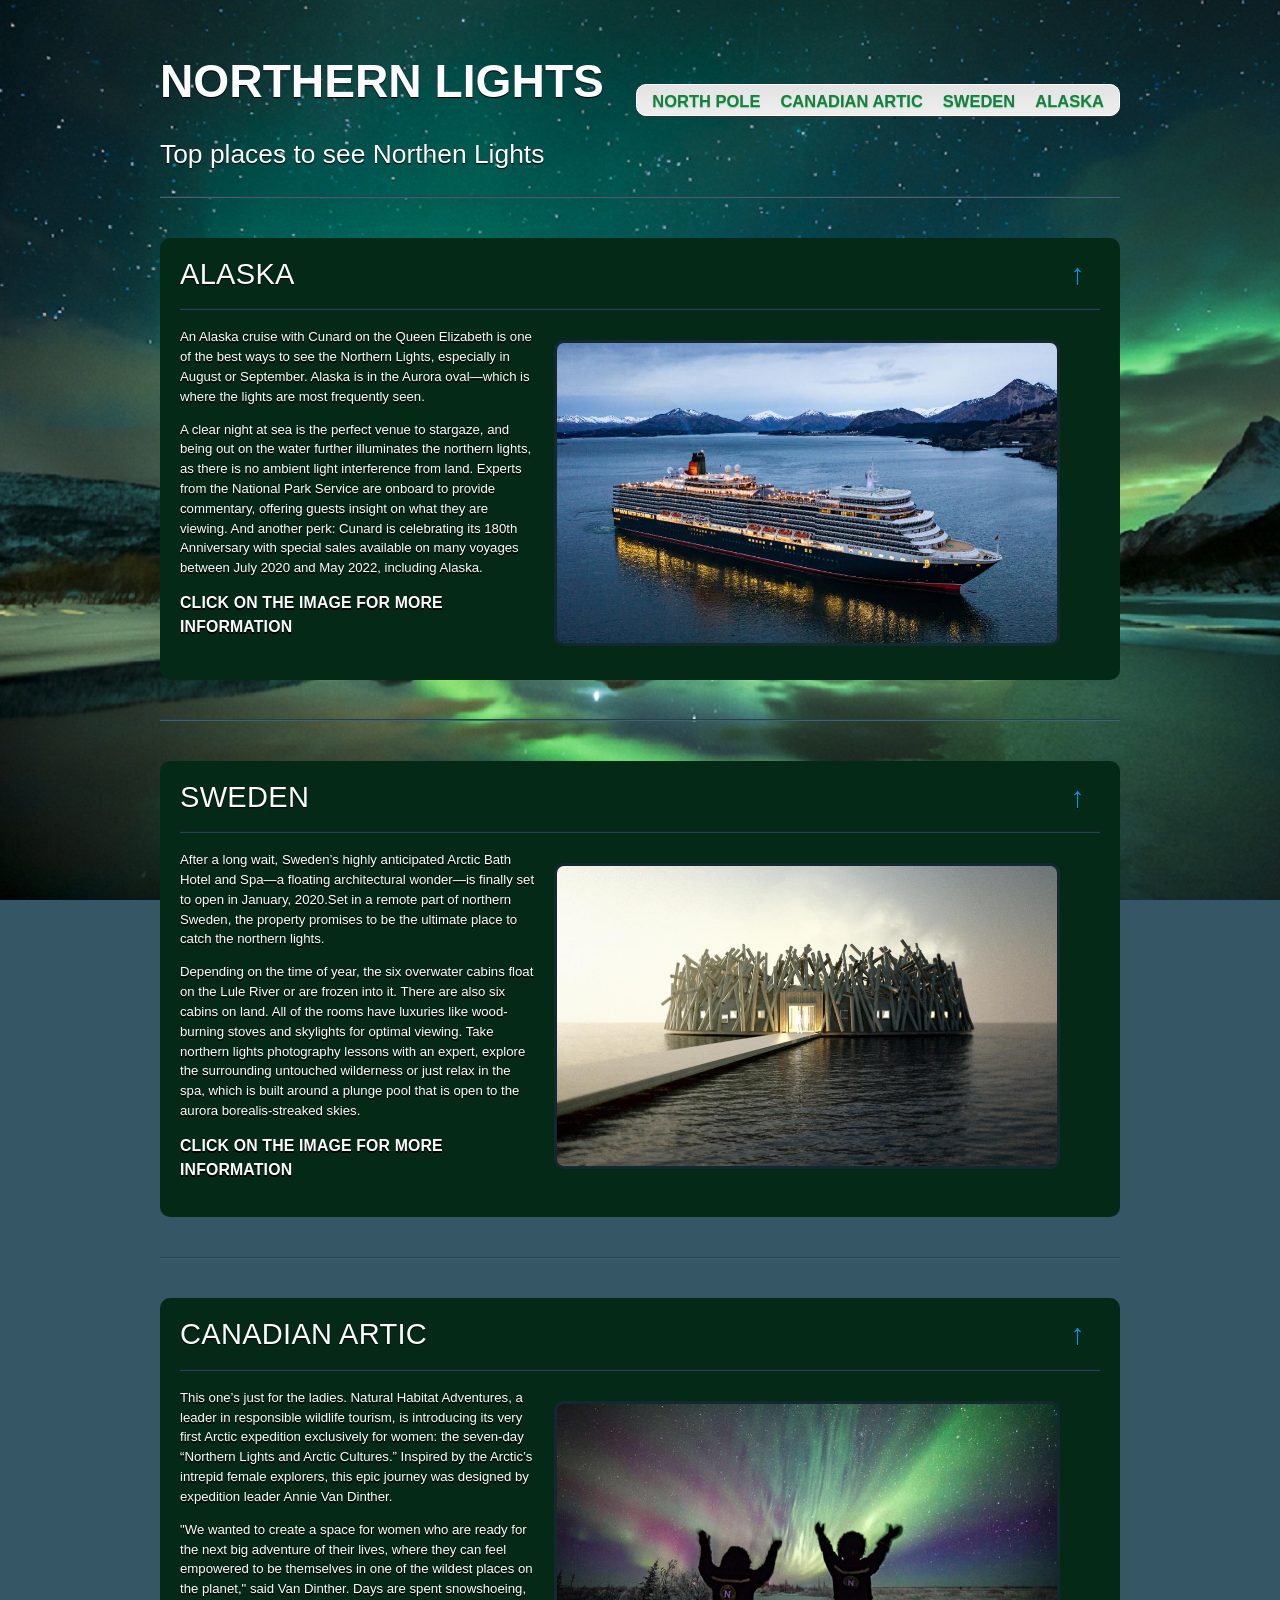
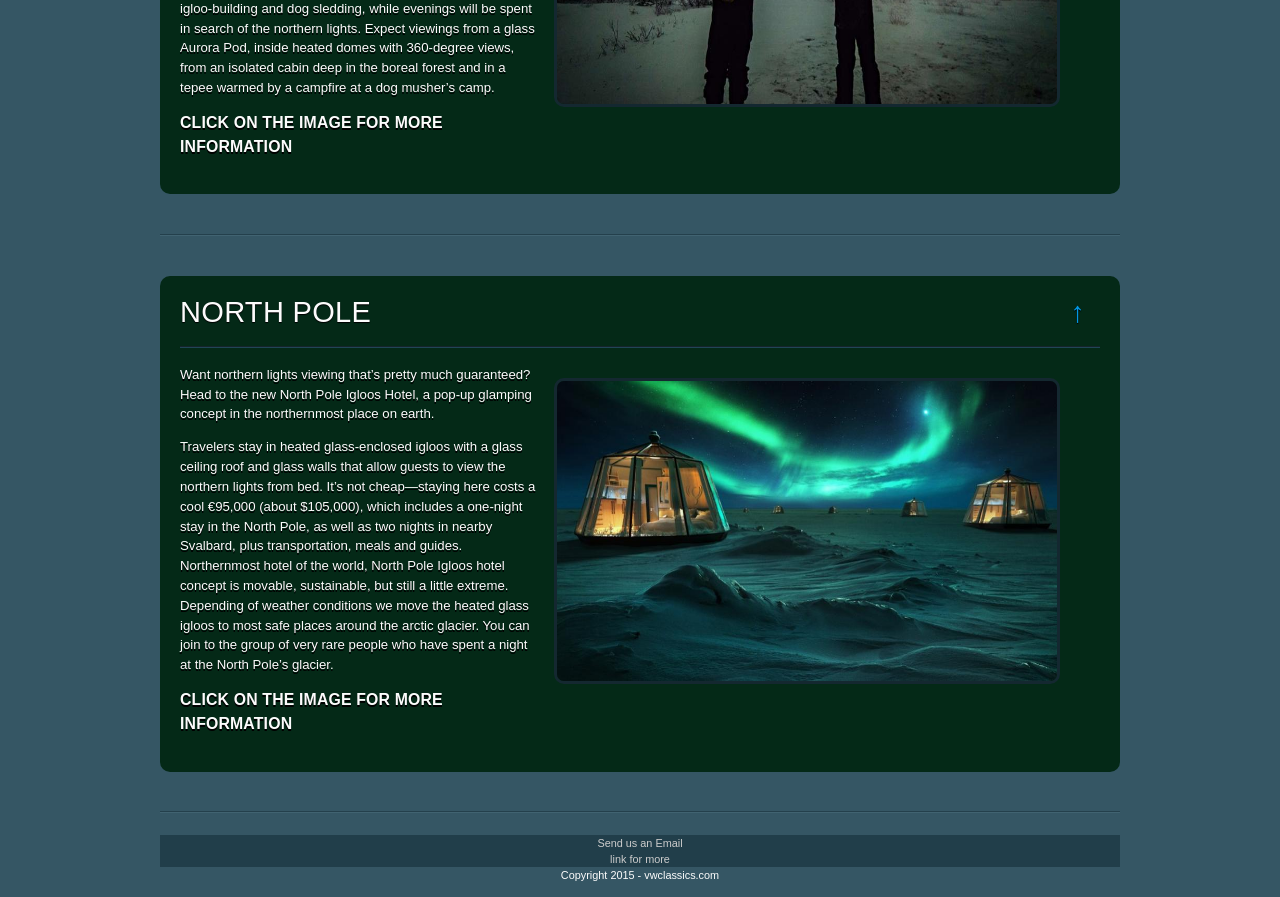
<file: index.html>
<!DOCTYPE html> <!-- The new doctype -->
<html>
    <head>
    
        <meta http-equiv="Content-Type" content="text/html; charset=utf-8" />
        
        <title>Top places to see Northern Lights</title>
        <link rel="icon" type="image/ico" href="images/nl.ico">
		<link rel="stylesheet" type="text/css" href="styles/normalize.css">
        <link rel="stylesheet" type="text/css" href="styles/main.css">
        
    </head>
    
    <body>
    	
    	<section id="page"> <!-- Defining the #page section with the section tag -->
    
            <header> <!-- Defining the header section of the page with the appropriate tag -->
            
                <hgroup>
					<h1>Northern Lights</h1>
					<h3>Top places to see Northen Lights</h3>
				</hgroup>
                                
                <nav class="clear"> <!-- The nav link semantically marks your main site navigation -->
                    <ul>
                        <li><a href="#article1">Alaska</a></li>
                        <li><a href="#article2">Sweden</a></li>
                        <li><a href="#article3">Canadian Artic</a></li>
						<li><a href="#article4">North Pole</a></li>
                    </ul>
                </nav>
            
            </header>
            
            <section id="articles"> <!-- A new section with the articles -->

				<!-- Article 1 start -->

                <div class="line"></div>  <!-- Dividing line -->
                
                <article id="article1"> <!-- The new article tag. The id is supplied so it can be scrolled into view. -->
                    <h2>Alaska<a class="go_up" href="#" class="up">&uparrow;</a></h2>

                    <div class="line"></div>
                    
                    <div class="articleBody clear">
                    
                    	<figure> <!-- The figure tag marks data (usually an image) that is part of the article -->
	                    	<a href="pages/cruise.html"><img src="images/cruise.jpg" width="500" height="300"></a>
                        </figure>
                        
                        <p>An Alaska cruise with Cunard on the Queen Elizabeth is one of the best ways to see the Northern Lights, especially in August or September. Alaska is 
						in the Aurora oval—which is where the lights are most frequently seen.</p>
                        <p> A clear night at sea is the perfect venue to stargaze, and being out on the water further illuminates the northern lights, as there  is no ambient
						light interference from land. Experts from the National Park Service are onboard to provide commentary, offering guests insight on what they are viewing.
						And another perk: Cunard is celebrating its 180th Anniversary with special sales available on many voyages between July 2020 and May 2022, 
						including Alaska.</p>
						<p class="pbold">Click on the image for more information</p>
                    </div>
                </article>
                
				<!-- Article 1 end -->


				<!-- Article 2 start -->

                <div class="line"></div>
                
                <article id="article2">
                    <h2>Sweden<a class="go_up" href="#" class="up">&uparrow;</a></h2>
                    
                    <div class="line"></div>
                    
                    <div class="articleBody clear">
                    	<figure>
	                    	<a href="pages/sweden.html"><img src="images/sweden.jpg" width="500" height="300" /></a>
                        </figure>
                        
                        <p>After a long wait, Sweden’s highly anticipated Arctic Bath Hotel and Spa—a floating architectural wonder—is finally set to open in January, 2020.Set in
						a remote part of northern Sweden, the property promises to be the ultimate place to catch the northern lights.</p>
                        <p> Depending on the time of year, the six overwater cabins float on the Lule River or are frozen into it. There are also six cabins on land. All of the 
						rooms have luxuries like wood-burning stoves and skylights for optimal viewing. Take northern lights  photography lessons with an expert, explore
						the surrounding untouched wilderness or just relax in the spa, which is built around a plunge pool that is open to the aurora borealis-streaked skies.</p>
						<p class="pbold">Click on the image for more information</p>
                    </div>
                </article>
                
				<!-- Article 2 end -->

				<!-- Article 3 start -->

                <div class="line"></div>
                
                <article id="article3">
                    <h2>Canadian Artic<a class="go_up" href="#" class="up">&uparrow;</a></h2>
                    
                    <div class="line"></div>
                    
                    <div class="articleBody clear">
                    	<figure>
	                    	<a href="pages/canadian.html"><img src="images/canadian.jpg" width="500" height="300" /></a>
                        </figure>
						
						<p>This one’s just for the ladies. Natural Habitat Adventures, a leader in responsible wildlife tourism, is introducing its very first Arctic expedition 
						exclusively for women: the seven-day “Northern Lights and Arctic Cultures.” Inspired by the Arctic’s intrepid female explorers, this epic
						journey was designed by expedition leader Annie Van Dinther.</p>
						<p>"We wanted to create a space for women who are ready for the next big adventure of their lives, where they can feel empowered to be themselves in one
						of the wildest places on the planet," said Van Dinther. Days are spent snowshoeing, igloo-building and dog sledding, while evenings will be spent in 
						search of the northern lights. Expect viewings from a glass Aurora Pod, inside heated domes with 360-degree views, from an isolated cabin deep in the
						boreal forest and in a tepee warmed by a campfire at a dog musher’s camp.</p>
                        <p class="pbold">Click on the image for more information</p>
                    </div>
                </article>
                
				<!-- Article 3 end -->

				<!-- Article 4 start -->

                <div class="line"></div>
                
                <article id="article4">
                    <h2>North Pole<a class="go_up" href="#" class="up">&uparrow;</a></h2>
                    
                    <div class="line"></div>
                    
                    <div class="articleBody clear">
                    	<figure>
	                    	<a href="pages/northpole.html"><img src="images/northpole.jpg" width="500" height="300" /></a>
                        </figure>
                        
                        <p>Want northern lights viewing that’s pretty much guaranteed? Head to the new North Pole Igloos Hotel, a pop-up glamping concept in the northernmost 
						place on earth.</p>
                        <p>Travelers stay in heated glass-enclosed igloos with a glass ceiling roof and glass walls that allow guests to view the northern lights from bed.
						It’s not cheap—staying here costs a cool €95,000 (about $105,000), which includes a one-night stay in the North Pole, as well as two nights in nearby 
						Svalbard, plus transportation, meals and guides. Northernmost hotel of the world, North Pole Igloos hotel concept is movable, sustainable, but still
						a little extreme. Depending of weather conditions we move the heated glass igloos to most safe places around the arctic glacier. You can join to the 
						group of very rare people who have spent a night at the North Pole’s glacier.</p>
						<p class="pbold">Click on the image for more information</p>
                    </div>
                </article>
                
				<!-- Article 4 end -->

            </section>

        <footer> <!-- Marking the footer section -->

           <div class="line"></div>
           <a href="mailto:vyasabhishek@example.com">Send us an Email</a>
           <a href="https://www.forbes.com/sites/laurabegleybloom/2020/12/30/best-places-to-see-the-northern-lights-in-2020/#2c7f1b677d71">link for more</a>
           
           <p>Copyright 2015 - vwclassics.com</p> <!-- Change the copyright notice -->
         
        </footer>
            
		</section> <!-- Closing the #page section -->
        
    </body>
</html>
</file>
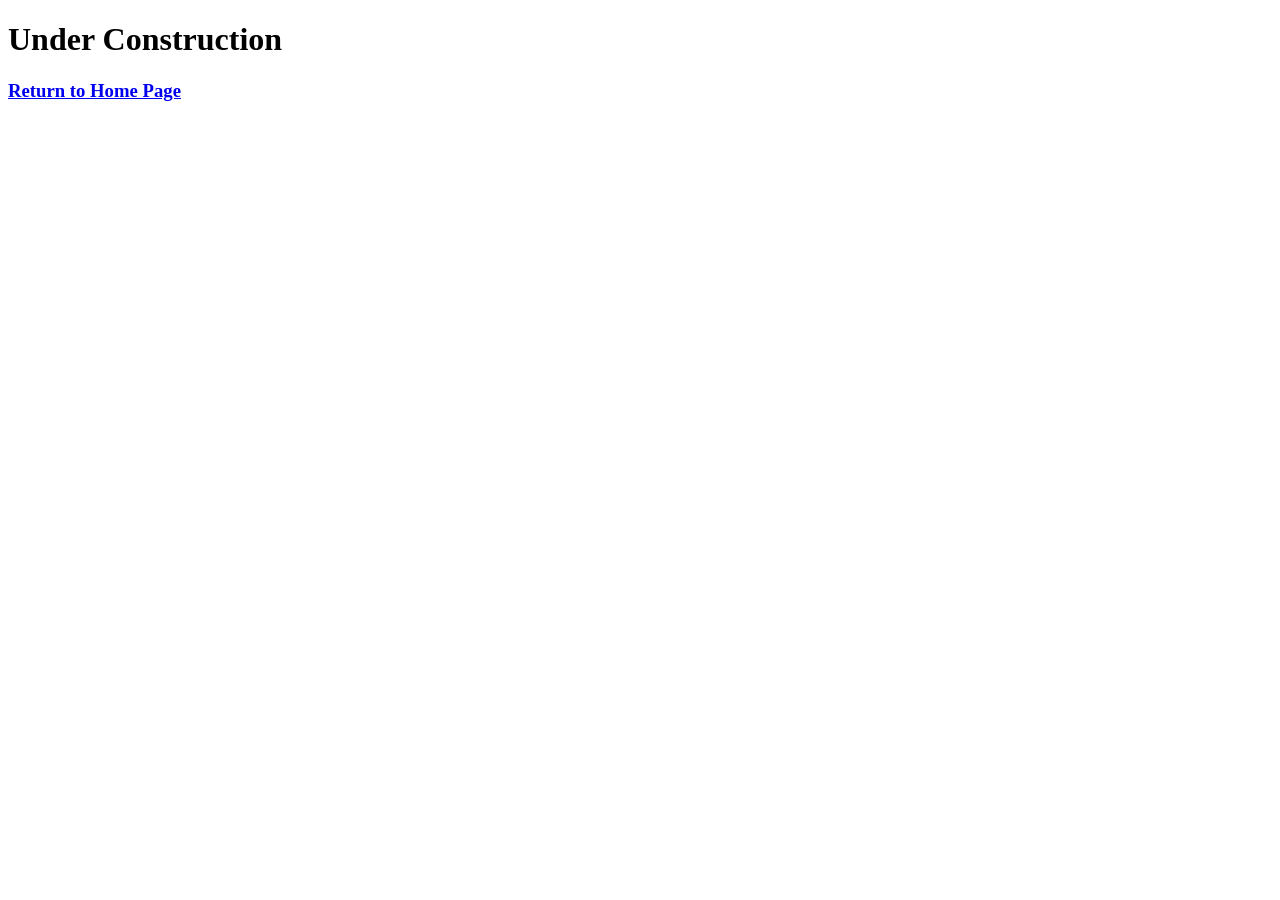
<file: pages/canadian.html>
<!DOCTYPE html> <!-- The new doctype -->
<html>
    <head>
		<title>Canadian Artic</title>
	</head>
	
	<body>
		<h1> Under Construction </h1>
		<h3><a href="../default.html" src="Home page">Return to Home Page</a></h3>
	<body>
</html>
</file>
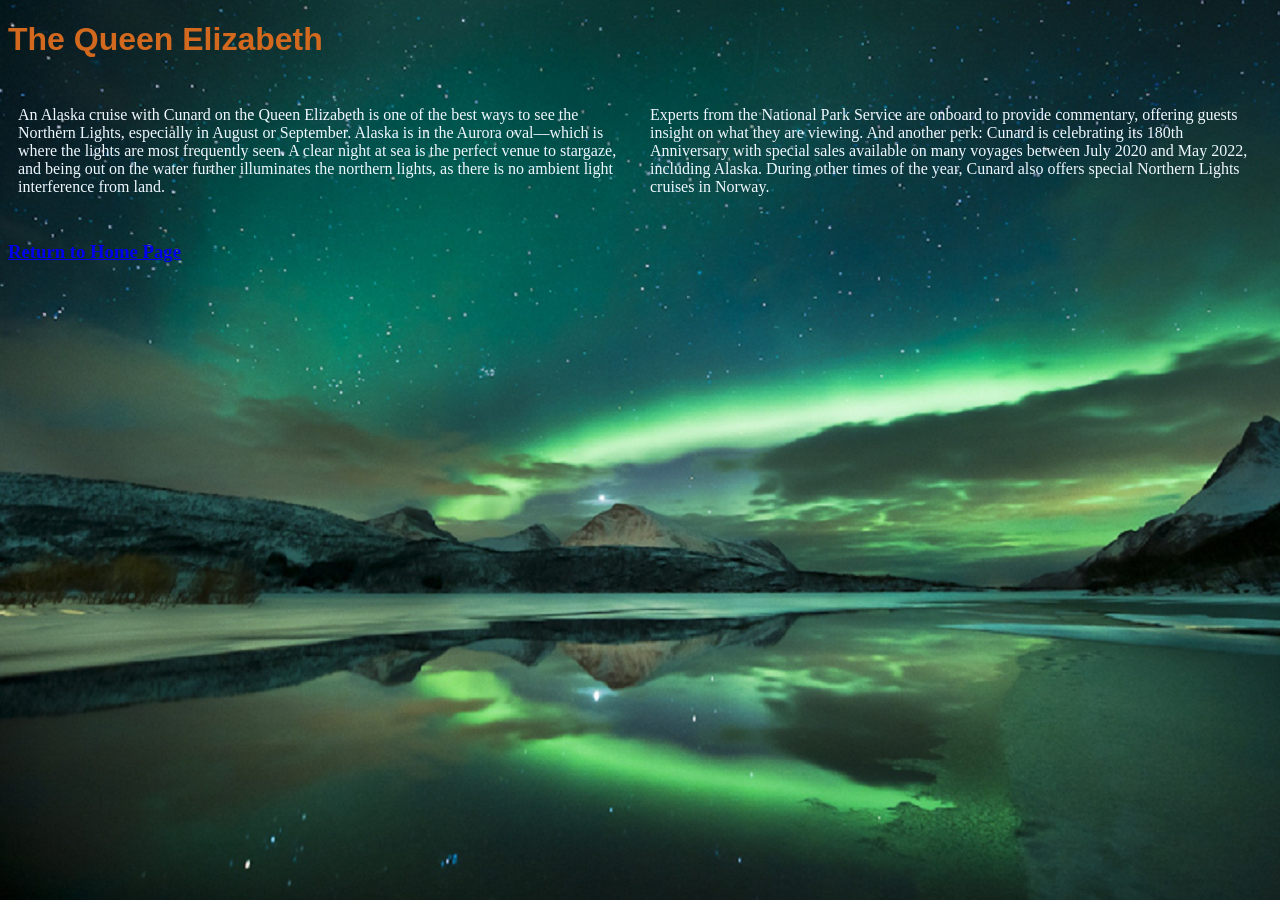
<file: pages/cruise.html>
<!DOCTYPE html> <!-- The new doctype -->
<html>
    <head>
		<title>Norhtern lights Cruise</title>
		<link rel="stylesheet" type="text/css" href="../styles/cruise.css">
	</head>
		
	<body>
		<h1> The Queen Elizabeth </h1>
		<div class="row">
				<div class="column">
					<p> An Alaska cruise with Cunard on the Queen Elizabeth is one of the best ways to see the Northern Lights, especially in August or September.
					Alaska is in the Aurora oval—which is where the lights are most frequently seen. A clear night at sea is the perfect venue to stargaze, and being out on
					the water further illuminates the northern lights, as there is no ambient light interference from land.</p>
				</div>
				<div class="column">			
					<p>Experts from the National Park Service are onboard to provide commentary, offering guests insight on what they are viewing. And another perk: Cunard is
					celebrating its 180th Anniversary with special sales available on many voyages between July 2020 and May 2022, including Alaska. During other times of the year,
					Cunard also offers special Northern Lights cruises in Norway.</p>
				</div>
		</div>
		<h3><a href="../default.html" src="Home page">Return to Home Page</a></h3>
	</body>
	
</html>
</file>
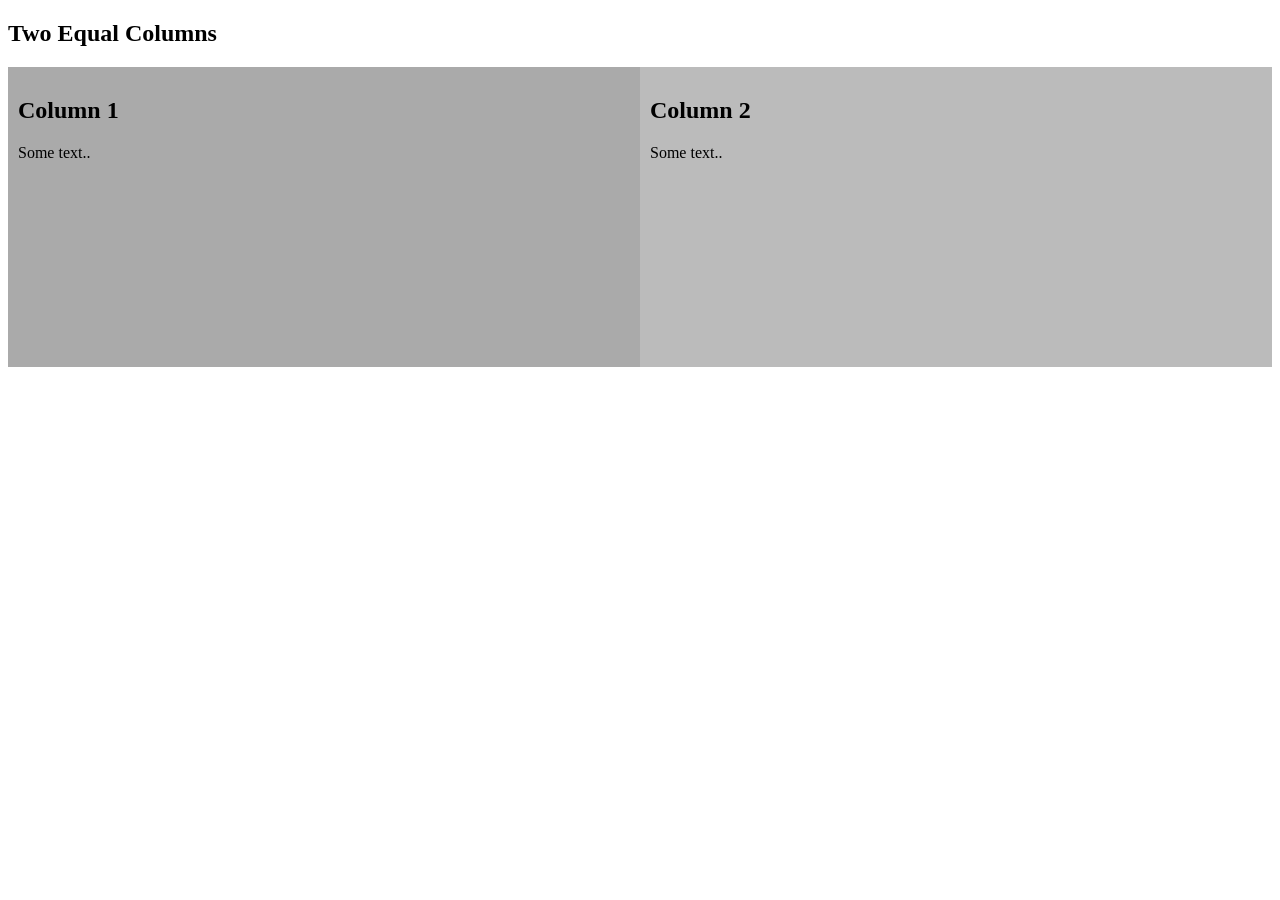
<file: pages/new.html>
<!DOCTYPE html>
<html>
<head>
<meta name="viewport" content="width=device-width, initial-scale=1">
<style>
* {
  box-sizing: border-box;
}

/* Create two equal columns that floats next to each other */
.column {
  float: left;
  width: 50%;
  padding: 10px;
  height: 300px; /* Should be removed. Only for demonstration */
}

/* Clear floats after the columns */
.row:after {
  content: "";
  display: table;
  clear: both;
}
</style>
</head>
<body>

<h2>Two Equal Columns</h2>

<div class="row">
  <div class="column" style="background-color:#aaa;">
    <h2>Column 1</h2>
    <p>Some text..</p>
  </div>
  <div class="column" style="background-color:#bbb;">
    <h2>Column 2</h2>
    <p>Some text..</p>
  </div>
</div>

</body>
</html>
</file>
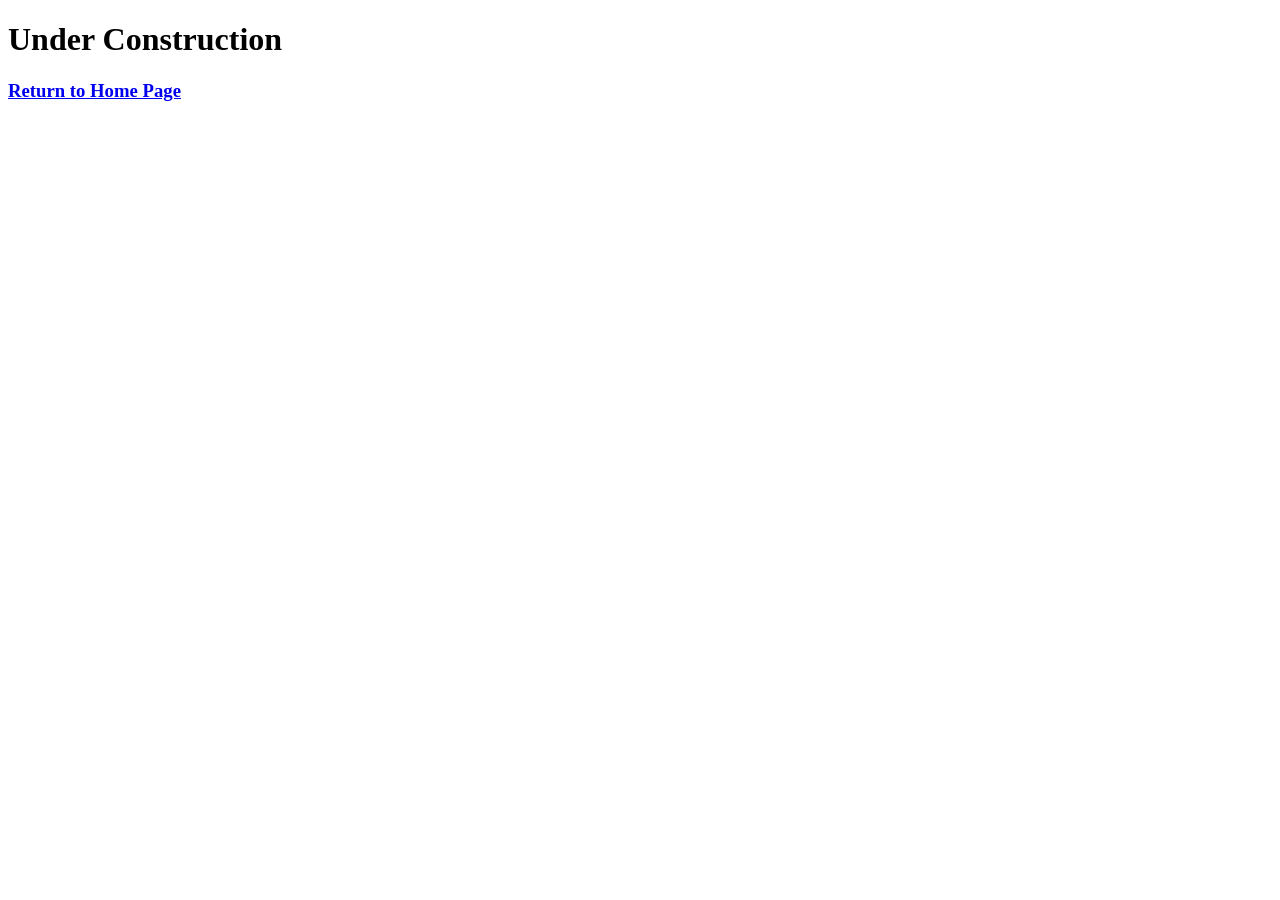
<file: pages/northpole.html>
<!DOCTYPE html> <!-- The new doctype -->
<html>
    <head>
		<title>North Pole Igloos</title>
	</head>
	
	<body>
		<h1> Under Construction </h1>
		<h3><a href="../default.html" src="Home page">Return to Home Page</a></h3>
	</body>
</html>
</file>
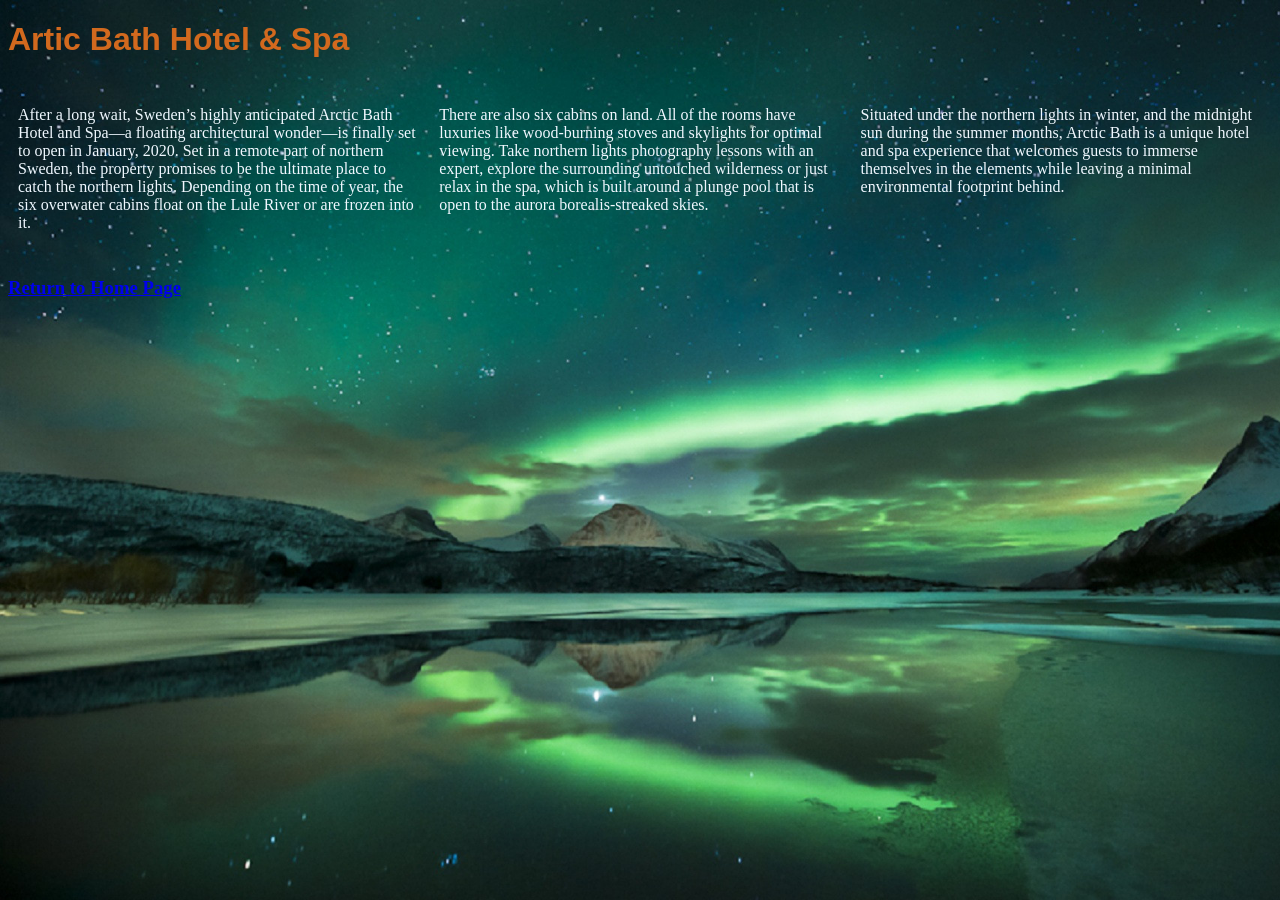
<file: pages/sweden.html>
<!DOCTYPE html> <!-- The new doctype -->
<html>
    <head>
		<title>Sweden Hotel</title>
		<link rel="stylesheet" type="text/css" href="../styles/sweden.css">
	</head>
	
	<body>
		<h1> Artic Bath Hotel & Spa </h1>
		<div class="row">
			<div class="column">
				<p> After a long wait, Sweden’s highly anticipated Arctic Bath Hotel and Spa—a floating architectural wonder—is finally set to open in January, 2020. Set in a remote 
					part of northern Sweden, the property promises to be the ultimate place to catch the northern lights. Depending on the time of year, the six overwater cabins
					float on the Lule River or are frozen into it.</p>
			</div>
			<div class="column">
				<p>	There are also six cabins on land. All of the rooms have luxuries like wood-burning stoves and skylights for optimal viewing. 
					Take northern lights photography lessons with an expert, explore the surrounding untouched wilderness or just relax in the spa, which is built around a
					plunge pool that is open to the aurora borealis-streaked skies.</p>
			</div>
			<div class="column">
				<p>Situated under the northern lights in winter, and the midnight sun during the summer months, Arctic Bath is a unique hotel and spa experience that welcomes 
				guests to immerse themselves in the elements while leaving a minimal environmental footprint behind.</p>	
			</div>
		</div>
		<h3><a href="../default.html" src="Home page">Return to Home Page</a></h3>
	</body>
</html>
</file>
<file: styles/main.css>
*{
	/* Universal reset: */
	margin:0;
	padding:0;
}

header,footer,
article,section,
hgroup,nav,
figure{
	/* Giving a display value to the HTML5 rendered elements: */
	display:block;
}

body{
	/* Setting the default text color, size, page background and a font stack: */
	font-size:0.825em;
	color:#fcfcfc;
	background-image:url(../images/northern.jpg);
	background-color:#355664;
	background-repeat: no-repeat;
	background-attachment: fixed;
	background-size: cover;
	font-family:Arial, Helvetica, sans-serif;
	/* background-image: url(../images/aircooled.png); */
}

/* Hyperlink Styles: */

a, a:visited {
	color:#0196e3;
	text-decoration:none;
	outline:none;
}

a:hover{
	font-weight: bolder;
}

a img{
	border:none;
}

/* Headings: */

h1,h2,h3{
	font-family:"Myriad Pro","Helvetica Neue",Helvetica,Arial,Sans-Serif;
	text-shadow:0 1px 1px black;
}

h1{
	/* The logo text */
	font-size:3.5em;
	padding:0.5em 0 0;
	text-transform:uppercase;
}

h3{
	/* The slogan text */
	font-family:forte,"Myriad Pro","Helvetica Neue",Helvetica,Arial,Sans-Serif;
	font-size:2em;
	font-weight:normal;
	margin:0 0 1em;
}

h2{
	font-size:2.2em;
	font-weight:normal;
	letter-spacing:0.01em;
	text-transform:uppercase;
}
.go_up {
	float: right; 
	padding-right: 15px;  
}
p{
	line-height:1.5em;
	padding-bottom:1em;
}
.pbold{
	font-size:1.2em;
	font-weight:bold;
	letter-spacing:0.01em;
	text-transform:uppercase;
}

.line{
	/* The dividing line: */
	height:1px;
	background-color:#24404c;
	border-bottom:1px solid #416371;
	margin:1em 0;
	overflow:hidden;
}

article .line{
	/* The dividing line inside of the article is darker: */
	background-color:#15242a;
	border-bottom-color:#204656;
	margin:1.3em 0;
}

footer .line{
	margin:2em 0;
}

nav{
	background:url(../images/gradient_light.jpg) repeat-x 50% 50% #f8f8f8;
	padding:0 5px;
	position:absolute;
	right:0;
	top:4em;
	
	border:1px solid #FCFCFC;

	-moz-box-shadow:0 1px 1px #333333;
	-webkit-box-shadow:0 1px 1px #333333;
	box-shadow:0 1px 1px #333333;
}

/* The clearfix hack to clear the floats: */

.clear:after{
	content: ".";
	display: block;
	height: 0;
	clear: both;
	visibility: hidden;
}

/* The navigation styling: */

nav ul li{
	display:inline;
}

nav ul li a,
nav ul li a:visited{
	color:#1e7c42;
	display:block;
	float:right;
	font-size:1.25em;
	font-weight:bold;
	margin:auto;
	padding:7px 10px 4px;
	text-shadow:0 1px 1px rgba(20, 204, 91, 0.555);
	text-transform:uppercase;
}

nav ul li a:hover{
	text-decoration:none;
	background-color:#f0f0f0;
}

nav, article, nav ul li a,figure{
	/* Applying CSS3 rounded corners: */
	-moz-border-radius:10px;
	-webkit-border-radius:10px;
	border-radius:10px;
}

/* Article styles: */

#page{
	width:960px;
	margin:0 auto;
	position:relative;
}

article{
	background-color:rgb(4, 41, 23);
	margin:3em 0;
	padding:20px;
	
	text-shadow:0 2px 0 black;
}

figure{
	border:3px solid #142830;
	float:right;
	height:300px;
	margin-left:15px;
	overflow:hidden;
	width:500px;
}

figure:hover{
	-moz-box-shadow:0 0 2px #4D7788;
	-webkit-box-shadow:0 0 2px #4D7788;
	box-shadow:0 0 2px #4D7788;
}

/* Footer styling: */

footer{
	margin-bottom:30px;
	text-align:center;
	font-size:0.825em;
}


footer p{
	margin-bottom:-2.5em;
	position:relative;
}

footer a,footer a:visited{
	color:#cccccc;
	background-color:#213e4a;
	display:block;
	padding:2px 4px;
	z-index:100;
	position:relative;
}

footer a:hover{
	text-decoration:none;
	background-color:#142830;
}

footer a.by{
	float:left;

}

footer a.up{
	float:right;
}
</file>
<file: styles/cruise.css>
/* Create two equal columns that floats next to each other */
*{
	box-sizing: border-box;
}
.column {
  float: left;
  width: 50%;
  padding: 10px;
}
h1{
  font-weight: bolder;
  font-family: 'Lucida Sans', 'Lucida Sans Regular', 'Lucida Grande', 'Lucida Sans Unicode', Geneva, Verdana, sans-serif;
  color: chocolate;
}
p {
  font-weight: normal;
  color: aliceblue;
  text-shadow:2px black;
}
body{
  background-image:url(../images/northern.jpg);
	background-color:#355664;
	background-repeat: no-repeat;
	background-attachment: fixed;
	background-size: cover;
}

/* Clear floats after the columns */
.row:after {
  content: "";
  display: table;
  clear: both;
}
</file>
<file: styles/sweden.css>
/* Create two equal columns that floats next to each other */
*{
	box-sizing: border-box;
}
body{
  background-image:url(../images/northern.jpg);
	background-color:#355664;
	background-repeat: no-repeat;
	background-attachment: fixed;
	background-size: cover;
}
h1{
  font-weight: bolder;
  font-family: 'Lucida Sans', 'Lucida Sans Regular', 'Lucida Grande', 'Lucida Sans Unicode', Geneva, Verdana, sans-serif;
  color: chocolate;
}
p {
  font-weight: normal;
  color: aliceblue;
  text-shadow:2px black;
}
.column {
  float: left;
  width: 33.33%;
  padding: 10px;
  
}


/* Clear floats after the columns */
.row:after {
  content: "";
  display: table;
  clear: both;
}
</file>
